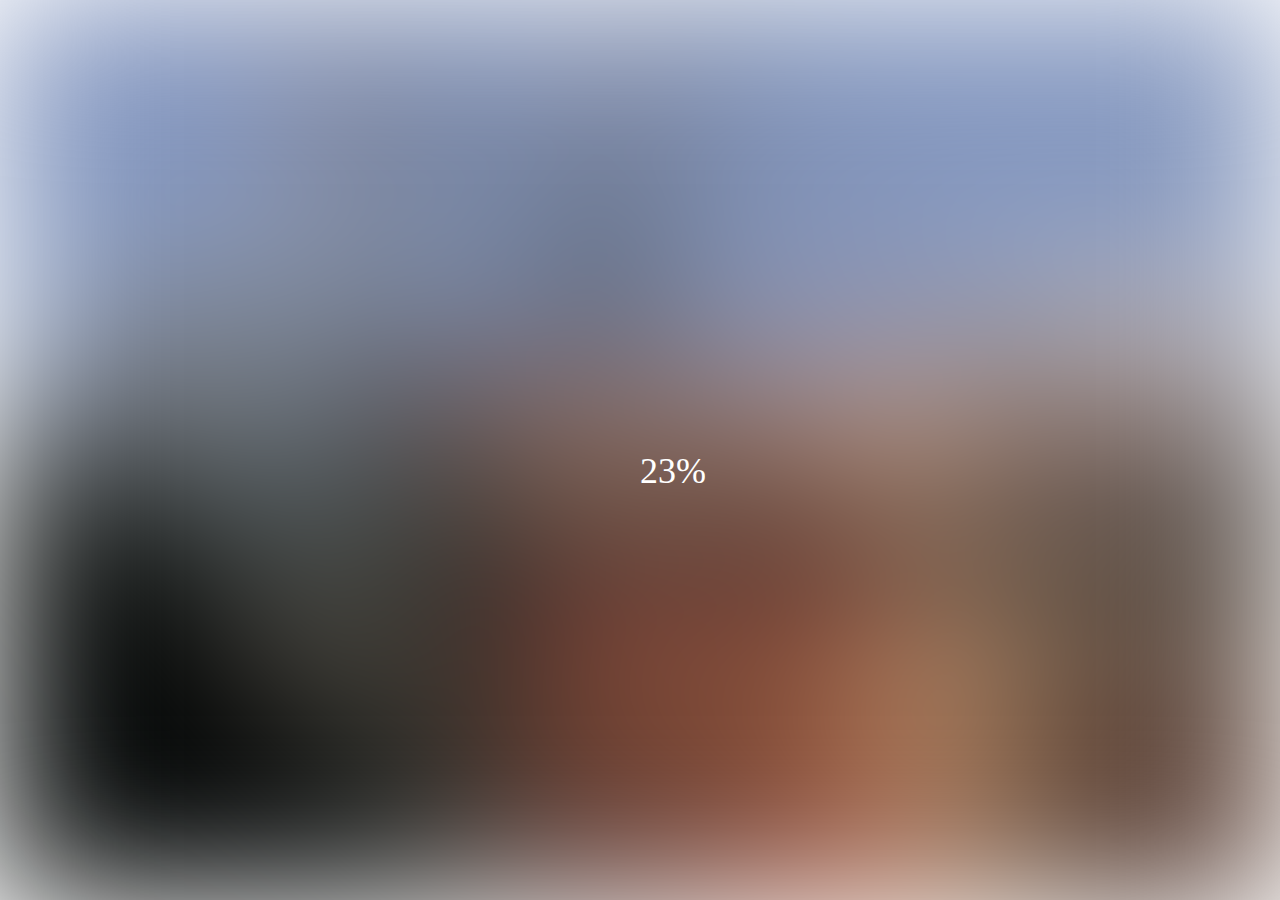
<file: BlurryLoading(5)/index.html>
<!DOCTYPE html>
<html>
    <head>
        <meta charset="utf-8">
        <meta http-equiv="X-UA-Compatible" content="IE=edge">
        <title>Blurry Loading</title>
        <meta name="description" content="">
        <meta name="viewport" content="width=device-width, initial-scale=1">
        <link rel="stylesheet" href="styles.css">
        <script src="script.js" async defer></script>
    </head>
    <body>
        <div class="bg-img"></div>
        <div class="loader">0%</div>
    </body>
</html>
</file>
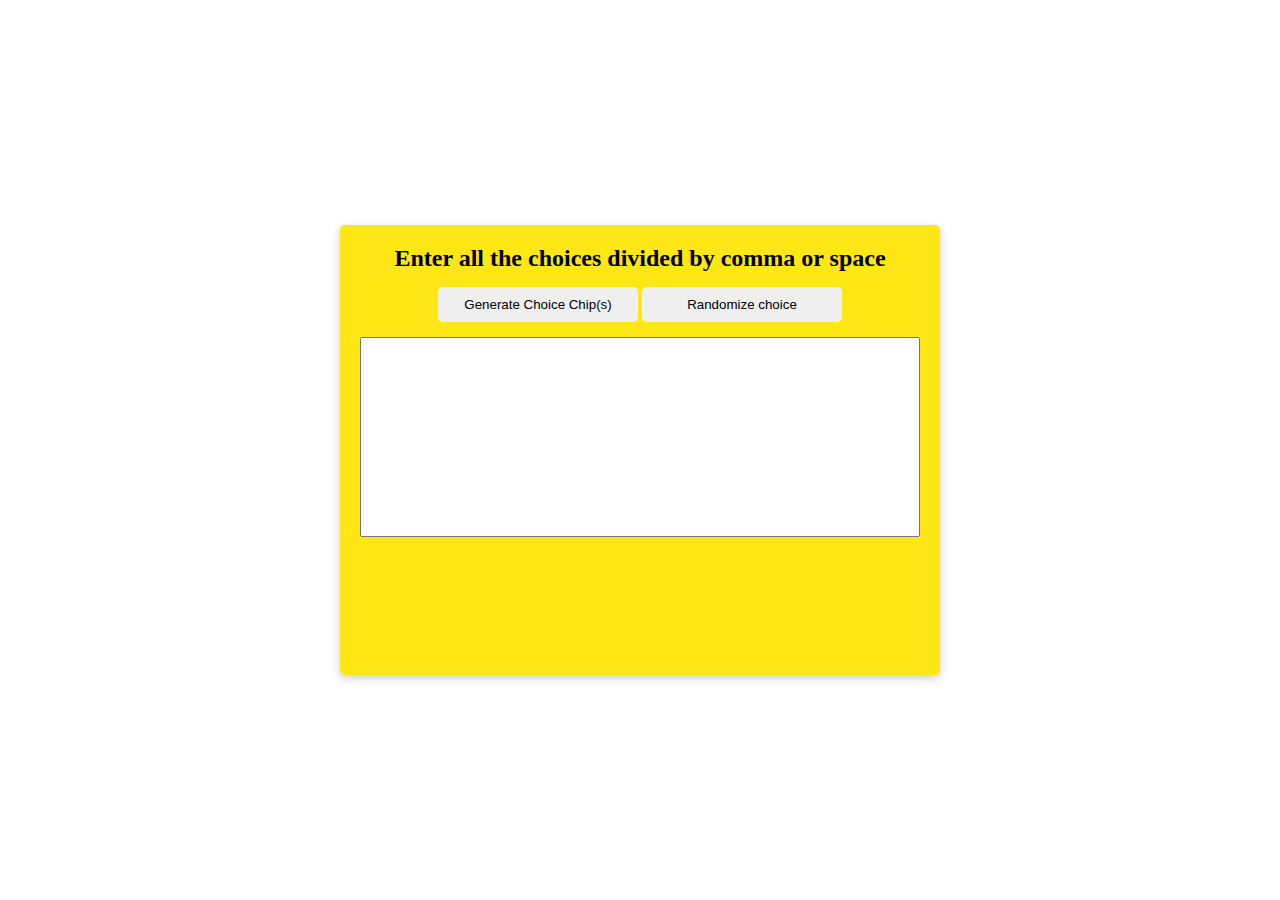
<file: Choice Picker(12)/index.html>
<!DOCTYPE html>
<html>
    <head>
        <meta charset="utf-8">
        <meta http-equiv="X-UA-Compatible" content="IE=edge">
        <title>Choice Picker</title>
        <meta name="description" content="">
        <meta name="viewport" content="width=device-width, initial-scale=1">
        <link rel="stylesheet" href="styles.css">
        <script src="script.js" async defer></script>
    </head>
    <body>
        <div class="container">
            <h2>Enter all the choices divided by comma or space</h2>
            <button class="generate-btn">Generate Choice Chip(s)</button>
            <button class="randomize-btn">Randomize choice</button>
            <textarea
                placehloder="enter choices"
                class="textfield"
                cols="20"
                rows="4"
            ></textarea>
            <div class="chips"></div>
        </div>
    </body>
</html>
</file>
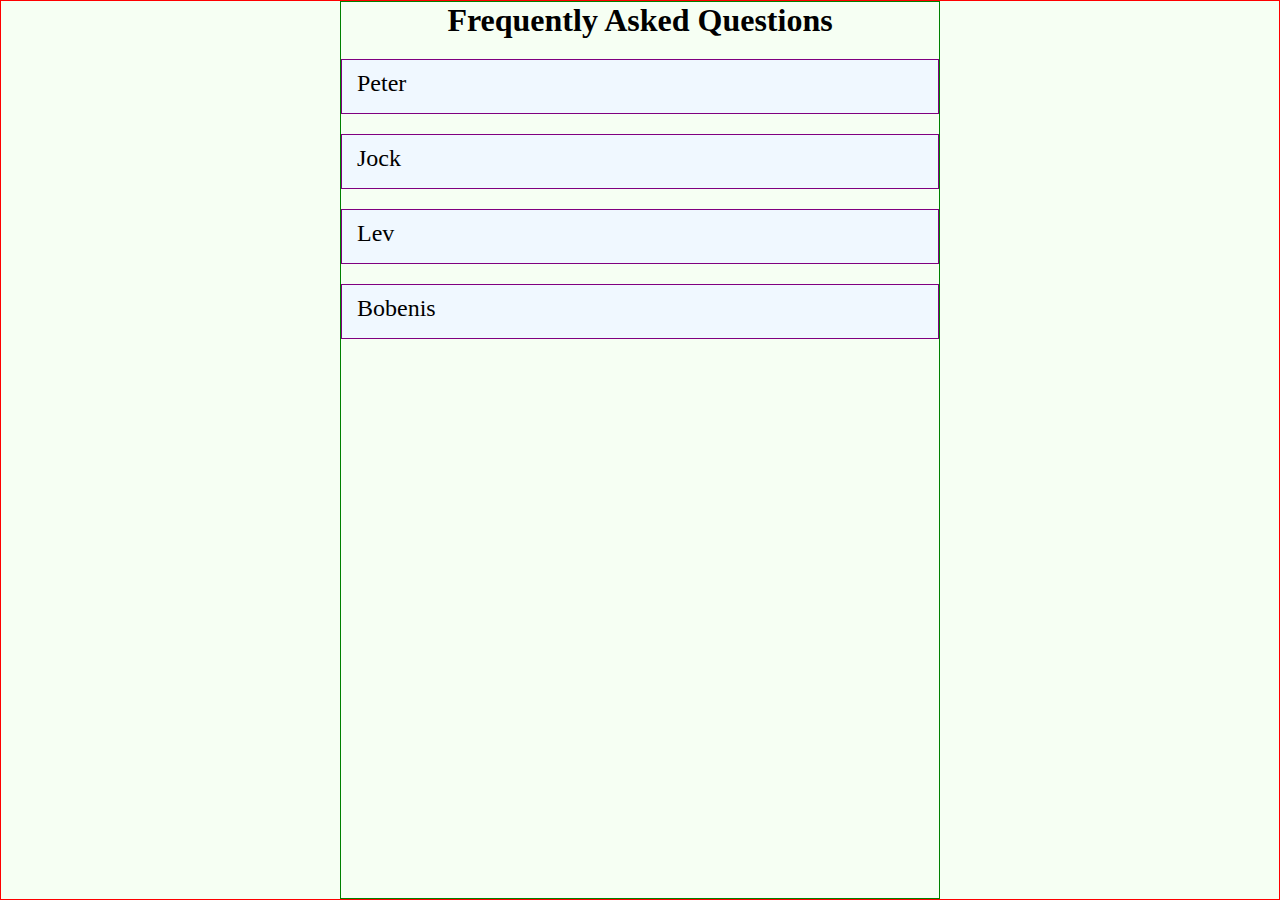
<file: Collapse(10)/index.html>
<!DOCTYPE html>
<html>
    <head>
        <meta charset="utf-8">
        <meta http-equiv="X-UA-Compatible" content="IE=edge">
        <title>Accordion</title>
        <meta name="description" content="">
        <meta name="viewport" content="width=device-width, initial-scale=1">
        <link rel="stylesheet" href="styles.css">
        <link rel="stylesheet" href="https://pro.fontawesome.com/releases/v5.15.1/css/all.css" type="text/css">
        <script src="script.js" async defer></script>
    </head>
    <body>
        <div class="accordion-container">
            <h2>Frequently Asked Questions</h2>
        </div>
    </body>
</html>
</file>
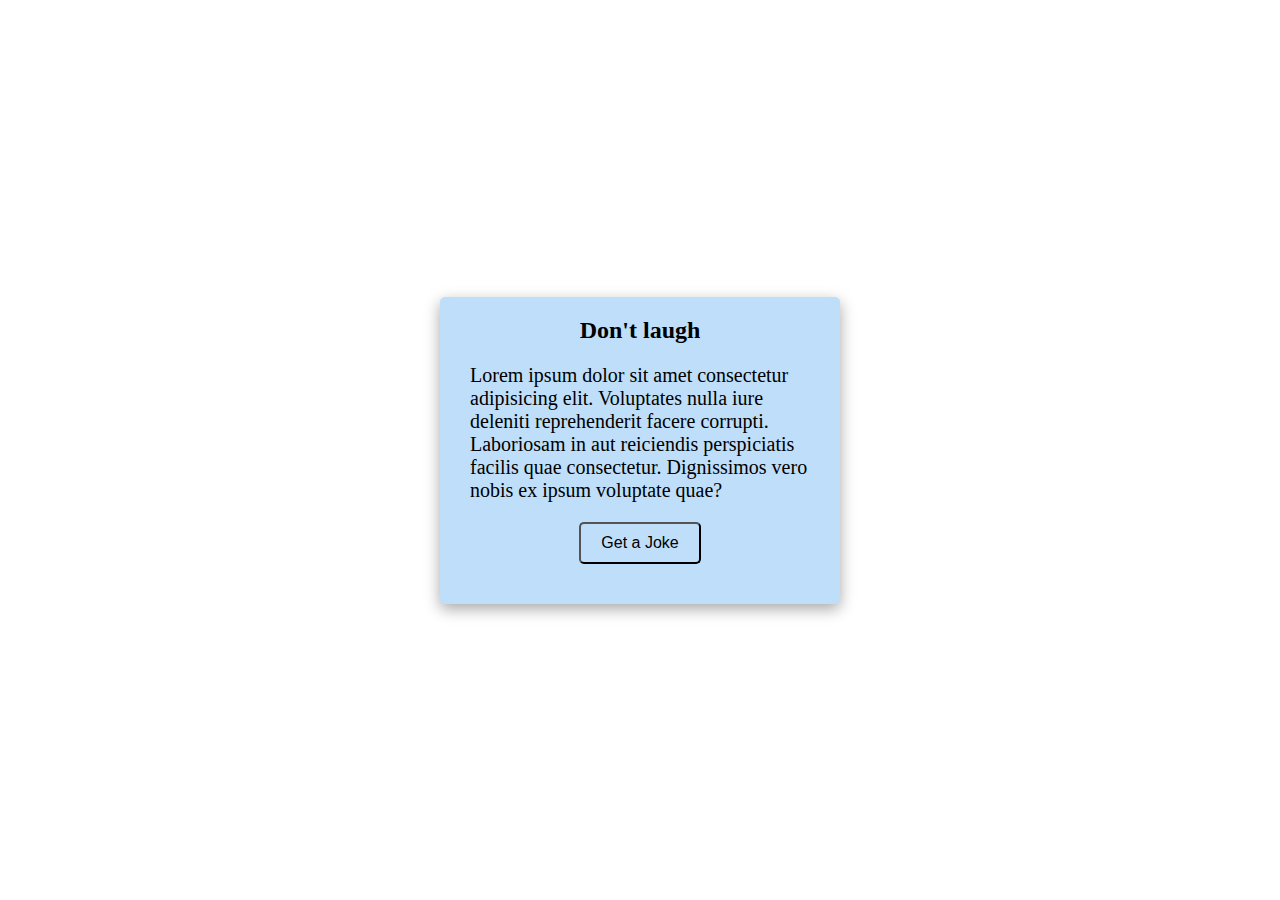
<file: DJokes(10)/index.html>
<!DOCTYPE html>
<html>
    <head>
        <meta charset="utf-8">
        <meta http-equiv="X-UA-Compatible" content="IE=edge">
        <title>Empty JS</title>
        <meta name="description" content="">
        <meta name="viewport" content="width=device-width, initial-scale=1">
        <link rel="stylesheet" href="styles.css">
        <script src="script.js" async defer></script>
    </head>
    <body>
        <div class="card">
            <h2>Don't laugh</h2>
            <p class="card_text">Lorem ipsum dolor sit amet consectetur adipisicing elit. Voluptates nulla iure deleniti reprehenderit facere corrupti. Laboriosam in aut reiciendis perspiciatis facilis quae consectetur. Dignissimos vero nobis ex ipsum voluptate quae?</p>
            <button class="card_btn">Get a Joke</button>
        </div>
    </body>
</html>
</file>
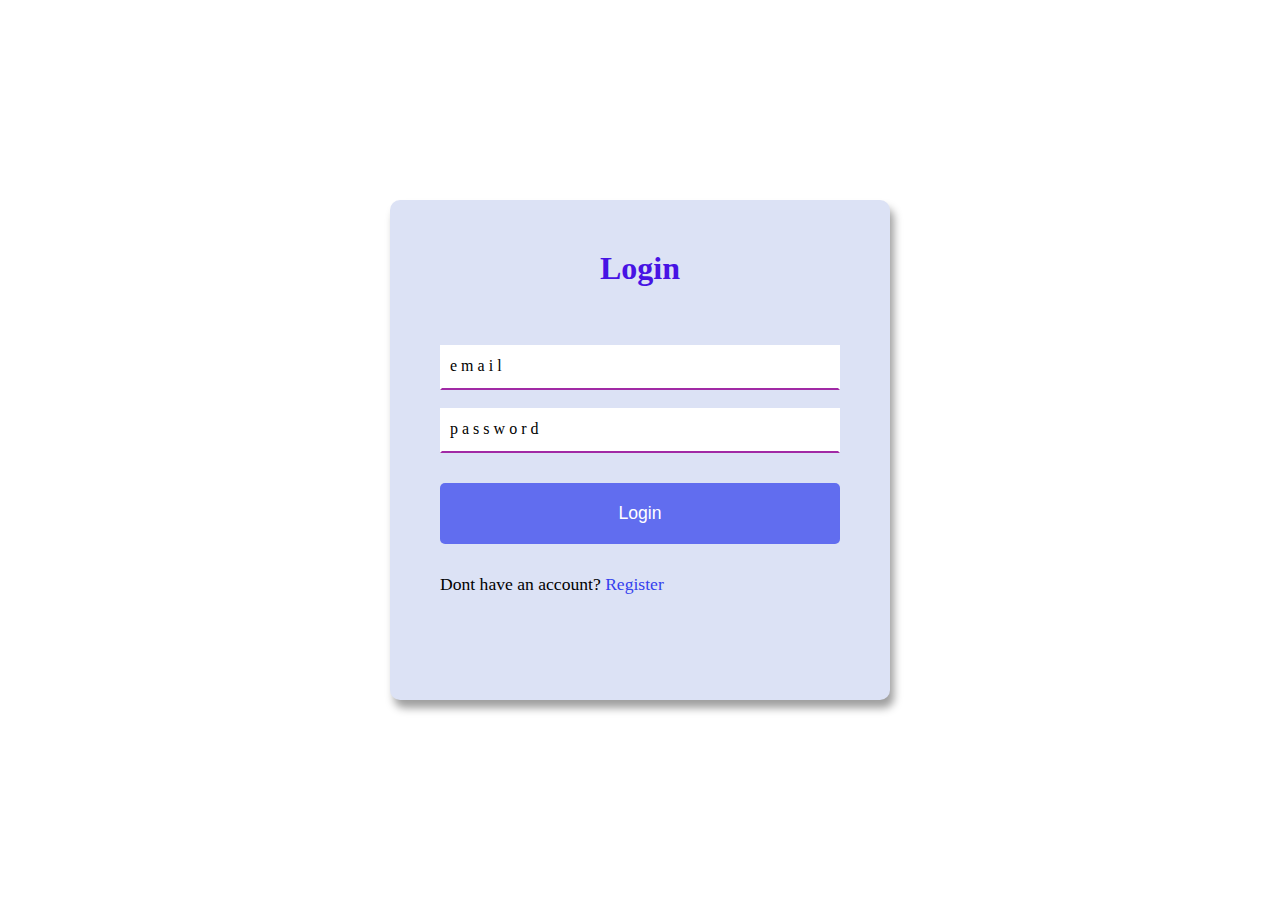
<file: FormWaveAnimation(8)/index.html>
<!DOCTYPE html>
<html>
    <head>
        <meta charset="utf-8">
        <meta http-equiv="X-UA-Compatible" content="IE=edge">
        <title></title>
        <meta name="description" content="">
        <meta name="viewport" content="width=device-width, initial-scale=1">
        <link rel="stylesheet" href="styles.css">
        <script src="script.js" async defer></script>
    </head>
    <body>
        <div class="form-container">
            <h1>Login</h1>
            <div class="email-input-container">
                <div class="email-input__placeholder">
                    <span>e</span>
                    <span>m</span>
                    <span>a</span>
                    <span>i</span>
                    <span>l</span>
                </div>
                <input name="email" type="email" id="email-input-element">
            </div>
            <div class="password-input-container">
                <div class="password-input__placeholder">
                    <span>p</span>
                    <span>a</span>
                    <span>s</span>
                    <span>s</span>
                    <span>w</span>
                    <span>o</span>
                    <span>r</span>
                    <span>d</span>
                </div>
                <input type="password" id="password-input-element">
            </div>
            <button class="login-btn">Login</button>
            <p>
                Dont have an account?
                <a href="#">Register</a>
            </p>
        </div>
    </body>
</html>
</file>
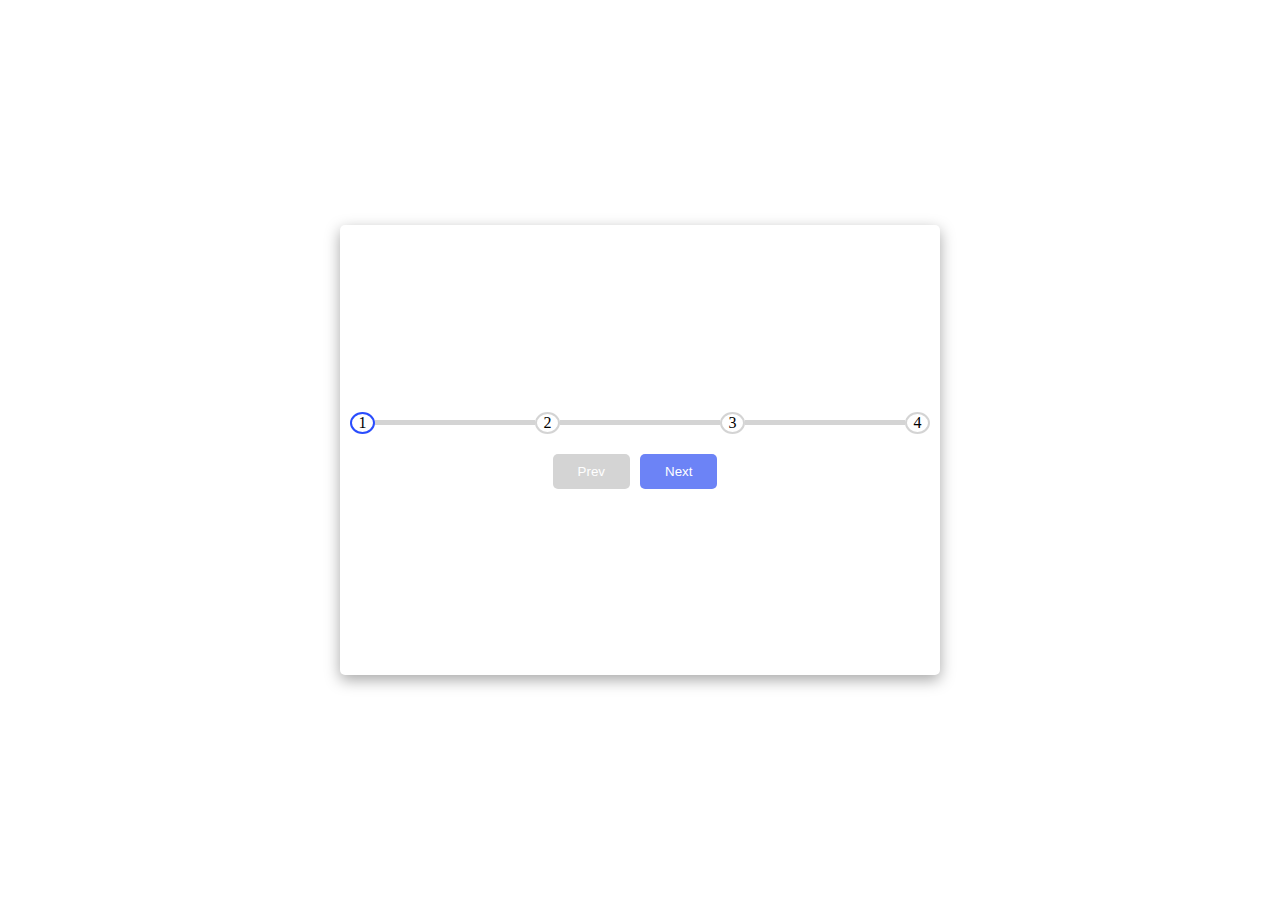
<file: ProgressBar/index.html>
<!DOCTYPE html>
<html>
    <head>
        <meta charset="utf-8">
        <meta http-equiv="X-UA-Compatible" content="IE=edge">
        <title></title>
        <meta name="description" content="">
        <meta name="viewport" content="width=device-width, initial-scale=1">
        <link rel="stylesheet" href="styles.css">
    </head>
    <body>
        <main>
            <div class="prorgess-bar-wrapper">
                <div class="steppers">
                    <div class="stepper-item">
                        <div class="stepper active">1</div>
                    </div>
                    <div id="1" class="stepper-item">
                        <div class="line-bar"></div>
                        <div class="stepper">2</div>
                    </div>
                    <div id="2" class="stepper-item">
                        <div class="line-bar"></div>
                        <div class="stepper">3</div>
                    </div>
                    <div id="3" class="stepper-item">
                        <div class="line-bar"></div>
                        <div class="stepper">4</div>
                    </div>
                </div>
                <div class="buttons">
                    <button class="btn btn-prev">Prev</button>
                    <button class="btn btn-next">Next</button>
                </div>
            </div>
        </main>
        <script src="script.js" async defer></script>
    </body>
</html>
</file>
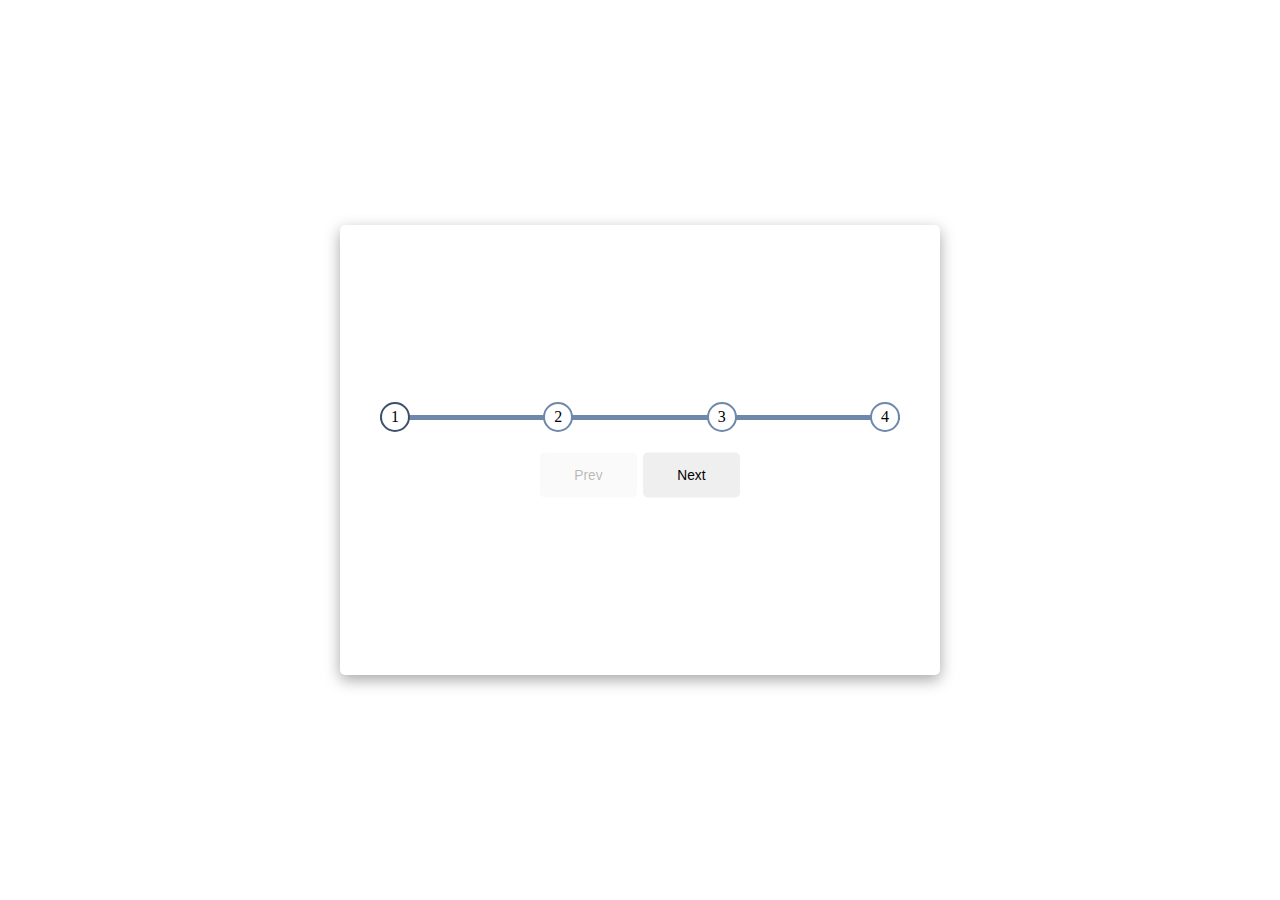
<file: ProgressBar2/index.html>
<!DOCTYPE html>
<html>
    <head>
        <meta charset="utf-8">
        <meta http-equiv="X-UA-Compatible" content="IE=edge">
        <title></title>
        <meta name="description" content="">
        <meta name="viewport" content="width=device-width, initial-scale=1">
        <link rel="stylesheet" href="styles.css">
        <script src="script.js" async defer></script>
    </head>
    <body>
        <div class="progress-container">
            <div class="progress-bar-wrapper">
                <div class="progress-bar"></div>
                <div class="progress-stepper active">1</div>
                <div class="progress-stepper">2</div>
                <div class="progress-stepper">3</div>
                <div class="progress-stepper">4</div>
            </div>
            <div class="buttons-wrapper">
                <button class="prev-btn" disabled>Prev</button>
                <button class="next-btn">Next</button>
            </div>
        </div>
    </body>
</html>
</file>
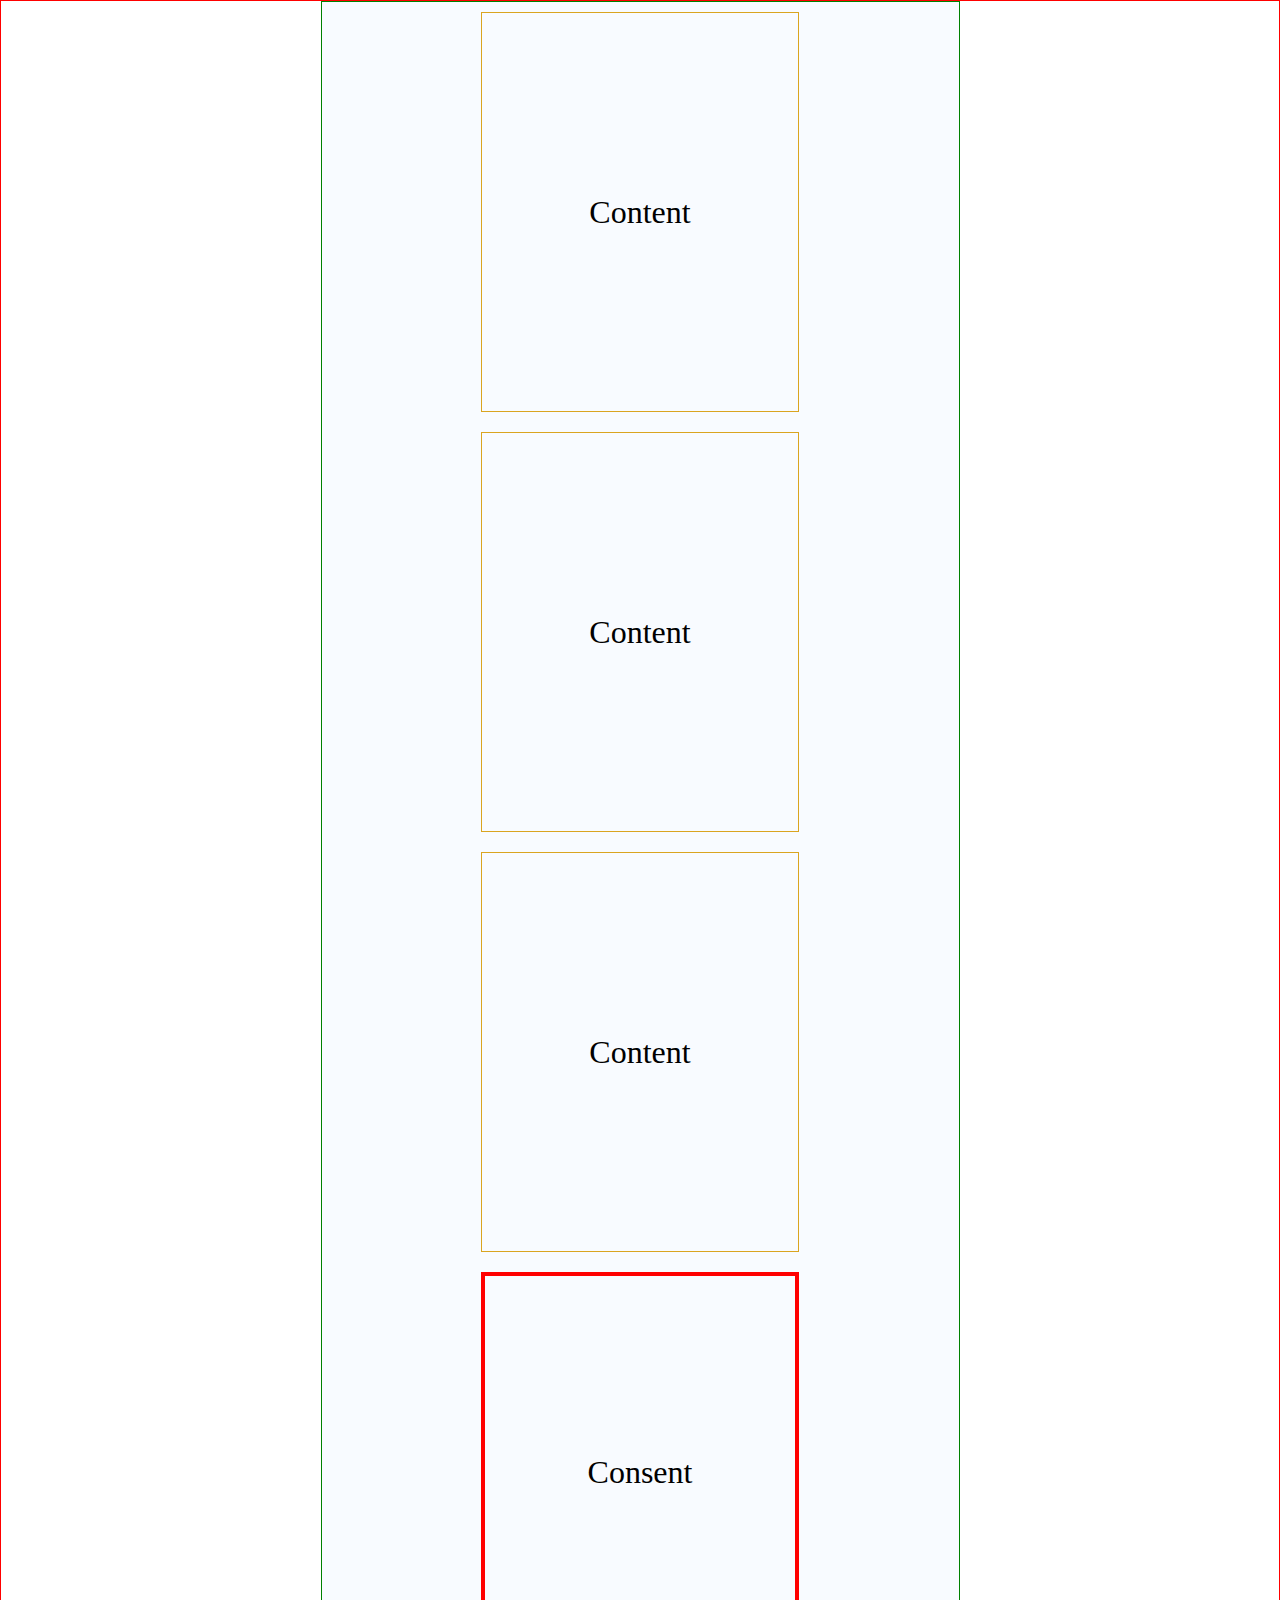
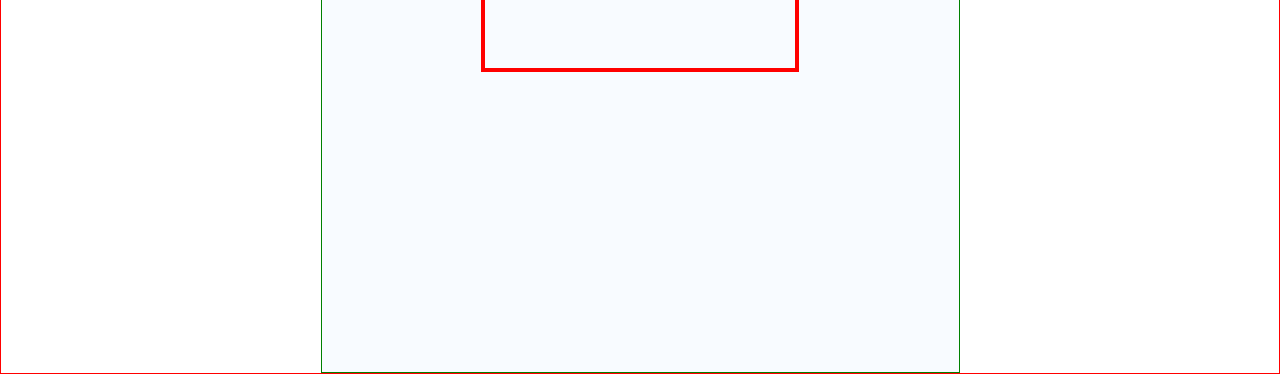
<file: ScrollAnimation(6)/index.html>
<!DOCTYPE html>
<html>
    <head>
        <meta charset="utf-8">
        <meta http-equiv="X-UA-Compatible" content="IE=edge">
        <title>Scroll Animation</title>
        <meta name="description" content="">
        <meta name="viewport" content="width=device-width, initial-scale=1">
        <link rel="stylesheet" href="styles.css">
        <script src="script.js" async defer></script>
    </head>
    <body>
        <div class="blocks-wrapper">
            <div class="blocks-wrapper__block">Content</div>
            <div class="blocks-wrapper__block">Content</div>
            <div class="blocks-wrapper__block">Content</div>
            <div class="blocks-wrapper__block">Consent</div>
        </div>
    </body>
</html>
</file>
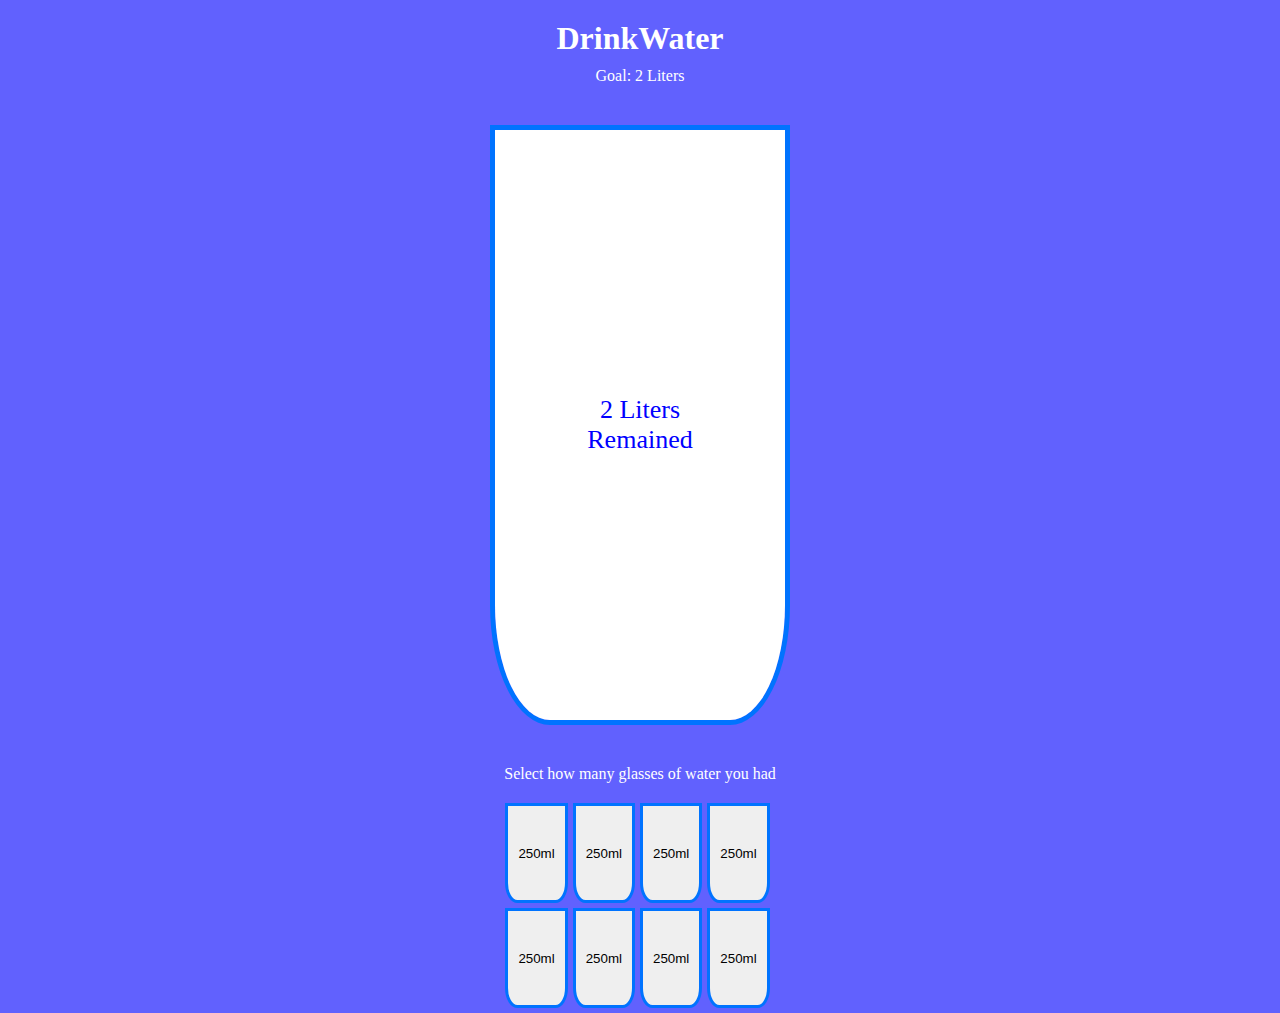
<file: WaterCup(13)/index.html>
<!DOCTYPE html>
<html>
    <head>
        <meta charset="utf-8">
        <meta http-equiv="X-UA-Compatible" content="IE=edge">
        <title>Water Cup</title>
        <meta name="description" content="">
        <meta name="viewport" content="width=device-width, initial-scale=1">
        <link rel="stylesheet" href="styles.css">
        <script src="script.js" async defer></script>
    </head>
    <body>
        <div class="container">
            <h1>DrinkWater</h1>
            <p>Goal: 2 Liters</p>
            <div class="bottle-wrappper">
                <div class="remained">
                    2 Liters
                    <br>
                    Remained
                </div>
                <div class="filled"></div>
            </div>
            <div class="water-buttons">
                <p>Select how many glasses of water you had</p>
                <div class="glasses-btn-wrapper"></div>
            </div>
        </div>
    </body>
</html>
</file>
<file: BlurryLoading(5)/styles.css>
* {
    box-sizing: border-box;
    padding: 0;
    margin: 0;
}

.bg-img {
    background-image: url("./assets/bg1.png");
    background-repeat: no-repeat;
    background-position: center;
    background-size: cover;
    height: 100vh;
    width: 100%;
    filter: blur(100px);
}

.loader {
    position: absolute;
    top: 50%;
    left: 50%;
    color: white;
    font-size: 36px;
    transition: opacity 0.3s ease-in-out;
}

.loader.inactive {
    opacity: 0;
}
</file>
<file: Choice Picker(12)/styles.css>
* {
    box-sizing: border-box;
    padding: 0;
    margin: 0;
}

body {
    height: 100vh;
    display: flex;
    align-items: center;
    justify-content: center;
}

button {
    padding: 10px;
    cursor: pointer;
    outline: none;
    width: 200px;
    border-radius: 5px;
    border: none;
}

textarea {
    display: block;
    width: 100%;
    min-height: 200px;
    resize: none;
    outline: none;
}

.container {
    width: 600px;
    height: 450px;
    text-align: center;
    padding: 20px;
    background: #fee715ff;
    border-radius: 5px;
    box-shadow: 0 3px 10px
        rgb(0 0 0 / 0.2);
}
.container > * {
    margin-bottom: 15px;
}

.chips {
    display: flex;
    align-items: center;
    width: 100%;
}

.chip {
    border-radius: 20%;
    padding: 5px 10px;
    background-color: azure;
    margin-right: 10px;
}
</file>
<file: Collapse(10)/styles.css>
* {
    box-sizing: border-box;
    padding: 0;
    margin: 0;
}
body {
    border: 1px solid red;
    height: 100vh;
    width: 100%;
    display: flex;
    flex-direction: column;
    justify-content: center;
    align-items: center;
    background-color: #f6fff3;
}
h2 {
    text-align: center;
    font-size: 32px;
    margin-bottom: 20px;
}
.accordion-container {
    border: 1px solid green;
    width: 600px;
    height: 900px;
}
.accordion-item {
    border: 1px solid purple;
    padding: 10px 15px;
    margin-bottom: 20px;
    background-color: aliceblue;
    overflow: hidden;
    max-height: 55px;
    transition: all 0.4s ease-in-out;
}
.accordion-item.active {
    max-height: 600px;
}
.accordion-icon {
    cursor: pointer;
    transition: all 0.4s ease-in;
}
.accordion-item.active
    .accordion-title
    .accordion-icon {
    transform: rotate(180deg);
}
.accordion-title {
    display: flex;
    justify-content: space-between;
    margin-bottom: 20px;
    font-size: 24px;
}
.accordion-description {
    font-size: 18px;
}
</file>
<file: DJokes(10)/styles.css>
* {
    box-sizing: border-box;
    padding: 0;
    margin: 0;
}

body {
    height: 100vh;
    width: 100%;
    display: flex;
    align-items: center;
    justify-content: center;
}

.card {
    min-width: 20%;
    background-color: rgb(
        190,
        222,
        250
    );
    box-shadow: rgba(0, 0, 0, 0.35) 0px
        5px 15px;
    display: flex;
    flex-direction: column;
    justify-content: space-between;
    align-items: center;
    border-radius: 5px;
    padding: 20px 30px;
    transition: all 0.4s ease-in-out;
    width: 400px;
}

.card p {
    font-size: 20px;
}

.card button {
    padding: 10px 20px;
    background-color: transparent;
    outline: none;
    cursor: pointer;
    font-size: 16px;
    border-radius: 5px;
    transition: all 0.3s ease-in-out;
}

.card button:hover {
    background-color: rgb(
        244,
        176,
        210
    );
    transform: scale(0.99);
    color: white;
}

.card * {
    margin-bottom: 20px;
}
</file>
<file: FormWaveAnimation(8)/styles.css>
* {
    box-sizing: border-box;
    padding: 0;
    margin: 0;
}

:root {
    --font-size: 1.1em;
}

h1 {
    margin-bottom: 40px;
    color: #4713e4;
}

span {
    transition: all 0.4s;
    display: inline-block;
}

body {
    display: flex;
    align-items: center;
    justify-content: center;
    height: 100vh;
    text-align: center;
}

.form-container {
    height: 500px;
    width: 500px;
    padding: 50px;
    background-color: #dce2f5;
    box-shadow: 4px 8px 8px
        hsl(0deg 0% 0% / 0.38);
    border-radius: 10px;
}

/* EMAIL */
.email-input-container,
.password-input-container {
    position: relative;
}

.email-input__placeholder,
.password-input__placeholder {
    /* position: absolute; */
    /* top: 0px; */
    /* left: 0px; */
    /* width: 100%; */
    /* height: 100%; */
    /* border: 1px solid red; */
    text-align: left;
}
.email-input__placeholder span,
.password-input__placeholder span {
    transform: translate(10px, 30px);
}

input {
    display: block;
    width: 100%;
    font-size: var(--font-size);
    height: 45px;
    padding-left: 10px;
    border-color: transparent;
    border-bottom: 2px solid
        rgb(161, 42, 165);
    transition: all 0.8s;
    text-align: left;
}

input:focus {
    outline: none;
    border-bottom-color: rgb(
        81,
        42,
        165
    );
}

.login-btn {
    width: 100%;
    padding: 20px 30px;
    font-size: var(--font-size);
    margin: 30px 0px;
    background-color: rgb(97, 109, 239);
    cursor: pointer;
    color: white;
    outline: transparent;
    border: transparent;
    border-radius: 5px;
    transition: all 0.4s ease-in;
}

.login-btn:hover {
    background-color: rgb(52, 64, 238);
}

.form-container p {
    font-size: var(--font-size);
    text-align: left;
}

.form-container a {
    text-decoration: none;
    color: rgb(52, 64, 238);
}
</file>
<file: ProgressBar/styles.css>
* {
    box-sizing: border-box;
    padding: 0;
    margin: 0;
}

main {
    width: 100vw;
    height: 100vh;
    display: flex;
    justify-content: center;
    align-items: center;
}

.prorgess-bar-wrapper {
    width: 50%;
    height: 50%;
    display: flex;
    flex-direction: column;
    justify-content: center;
    align-items: center;
    box-shadow: rgba(0, 0, 0, 0.35) 0px
        5px 15px;
    border-radius: 5px;
    padding: 10px;
    max-width: 600px;
    max-height: 600px;
}

.steppers {
    width: 100%;
    display: flex;
    justify-content: space-between;
    align-items: center;
}

.stepper {
    border: 2px solid rgb(212 212 212);
    width: 25px;
    height: 100%;
    border-radius: 50%;
    text-align: center;
    transition: border 1.3s ease-out;
}

.stepper.active {
    border: 2px solid rgb(42, 77, 253);
}

.line-bar {
    flex: 1;
    height: 5px;
    background: linear-gradient(
            to left,
            rgb(212 212 212) 50%,
            rgb(42, 77, 253) 50%
        )
        right;
    background-size: 200% 100%;
    transition: background 0.9s ease-out;
}

.line-bar.active {
    background-position: left;
}

.buttons {
    text-align: center;
    width: 100%;
    display: flex;
    justify-content: center;
    margin-top: 20px;
}

.btn {
    padding: 10px 25px;
    border: transparent;
    border-radius: 5px;
    margin-right: 10px;
    color: white;
    transform: scale(1);
    transition: transform 0.1s ease-in;
    background-color: rgb(
        108,
        131,
        246
    );
}
.btn:hover {
    cursor: pointer;
    transform: scale(0.97);
}

.btn.active {
    background-color: rgb(
        108,
        131,
        246
    );
}
.btn:disabled {
    cursor: not-allowed;
    transition: none;
    transform: none;
    background-color: rgb(212 212 212);
}

.stepper-item:not(:first-child) {
    flex: 1;
    display: flex;
    align-items: center;
}
</file>
<file: ProgressBar2/styles.css>
:root {
    --disabled-color: #e9dbdf;
    --secondary-light: #eaf2fb;
    --non-active-color: #6e88ab;
    --active-color: #3d516b;
}

* {
    box-sizing: border-box;
    padding: 0;
    margin: 0;
}

body {
    display: flex;
    justify-content: center;
    align-items: center;
    width: 100vw;
    height: 100vh;
    text-align: center;
}

.progress-container {
    width: 50%;
    max-width: 600px;
    height: 50%;
    max-height: 600px;
    text-align: center;
    display: flex;
    flex-direction: column;
    justify-content: center;
    box-shadow: rgba(0, 0, 0, 0.35) 0px
        5px 15px;
    border-radius: 5px;
    padding: 40px;
}

.progress-bar-wrapper {
    display: flex;
    justify-content: space-between;
    align-items: center;
    width: 100%;
    margin-bottom: 20px;
    position: relative;
}

.progress-bar-wrapper::after {
    content: "";
    width: 100%;
    height: 5px;
    position: absolute;
    background-color: var(
        --non-active-color
    );
    z-index: -1;
}

.progress-bar {
    background-color: var(
        --active-color
    );
    position: absolute;
    height: 5px;
    width: 0%;
    transition: all 0.4s ease-in-out;
}

.progress-stepper {
    border-radius: 50%;
    width: 30px;
    height: 30px;
    display: flex;
    justify-content: center;
    align-items: center;
    border: 2px solid
        var(--non-active-color);
    z-index: 1;
    background-color: white;
    transition: all 0.5s ease-in-out;
}
.progress-stepper.active {
    border: 2px solid
        var(--active-color);
}

button {
    cursor: pointer;
    border: none;
    padding: 15px 35px;
    border-radius: 5px;
    transform: scale(0.98);
    transition: all 0.2s ease-in-out;
    font-size: 14px;
}

button:not(:disabled):hover {
    transform: scale(1);
    background-color: var(
        --secondary-light
    );
}
</file>
<file: ScrollAnimation(6)/styles.css>
* {
    box-sizing: border-box;
    padding: 0;
    margin: 0;
}

body {
    border: 1px solid red;
    min-height: 100vh;
    width: 100%;
    overflow-x: hidden;
    overflow-y: scroll;
}
h1 {
    padding: 20px;
    position: sticky;
    top: 0;
    right: 0;
}

.blocks-wrapper {
    text-align: center;
    margin: 0 auto;
    border: 1px solid green;
    width: 50%;
    height: 100%;
    min-height: inherit;
    display: flex;
    align-items: center;
    flex-direction: column;
    transition: all 0.5s ease-in-out;
    background-color: #f8fbff;
}

.blocks-wrapper__block {
    /* flex: 1 1 0; */
    width: 50%;
    max-width: 400px;
    height: 400px;
    border: 1px solid goldenrod;
    margin: 10px 0px;
    display: flex;
    align-items: center;
    justify-content: center;
    font-size: 2em;
}

.blocks-wrapper__block:last-child {
    border: 4px solid red;
    margin-bottom: 300px;
}

.blocks-wrapper__block.active:nth-of-type(
        odd
    ) {
    animation: slidingCardLeft 1.3s
        forwards;
}

.blocks-wrapper__block.active:nth-of-type(
        even
    ) {
    animation: slidingCardRight 1.3s
        forwards;
}

@keyframes slidingCardLeft {
    from {
        transform: translateX(-100%);
    }
    to {
        transform: translateX(0%);
    }
}

@keyframes slidingCardRight {
    from {
        transform: translateX(100%);
    }
    to {
        transform: translateX(0%);
    }
}

/* OUT ANIMATION */

.blocks-wrapper__block.inactive:nth-of-type(
        odd
    ) {
    animation: slidingOutCardLeft 1.3s
        forwards;
}

.blocks-wrapper__block.inactive:nth-of-type(
        even
    ) {
    animation: slidingOutCardRight 1.3s
        forwards;
}

@keyframes slidingOutCardLeft {
    from {
        transform: translateX(0%);
    }
    to {
        transform: translateX(-300%);
    }
}

@keyframes slidingOutCardRight {
    from {
        transform: translateX(0%);
    }
    to {
        transform: translateX(300%);
    }
}
</file>
<file: WaterCup(13)/styles.css>
* {
    box-sizing: border-box;
    padding: 0;
    margin: 0;
}

body {
    background-color: rgb(97, 97, 254);
    color: white;
    width: 100%;
    height: 100vh;
}

h1 {
    margin-top: 20px;
}

.container {
    width: 600px;
    height: 100%;
    margin: 0 auto;
    text-align: center;
}

.container > * {
    margin-bottom: 10px;
}

.bottle-wrappper {
    border: 5px solid rgb(0, 115, 255);
    height: 600px;
    width: 50%;
    margin: 40px auto;
    display: flex;
    flex-direction: column;
    border-bottom-right-radius: 20%;
    border-bottom-left-radius: 20%;
    overflow: hidden;
    position: relative;
}

.remained {
    background-color: white;
    color: blue;
    font-size: 26px;
    display: flex;
    align-items: center;
    justify-content: center;
    transition: all 0.3s ease-in-out;
}

.filled {
    background-color: blue;
    border-bottom-right-radius: 20%;
    border-bottom-left-radius: 20%;
    font-size: 32px;
    display: flex;
    align-items: center;
    justify-content: center;
    overflow: hidden;
    transition: all 0.3s ease-in-out;
    height: 0%;
}

.glasses-btn-wrapper {
    margin: 20px auto;
    height: 100%;
    width: 300px;
}

.glasses-btn-wrapper button {
    height: 100px;
    margin-bottom: 5px;
    margin-right: 5px;
    padding: 10px;
    border-bottom-right-radius: 20%;
    border-bottom-left-radius: 20%;
    border: 3px solid rgb(0, 115, 255);
    cursor: pointer;
}

.glasses-btn-wrapper button.active {
    background-color: rgb(96, 153, 251);
    color: white;
}
</file>
